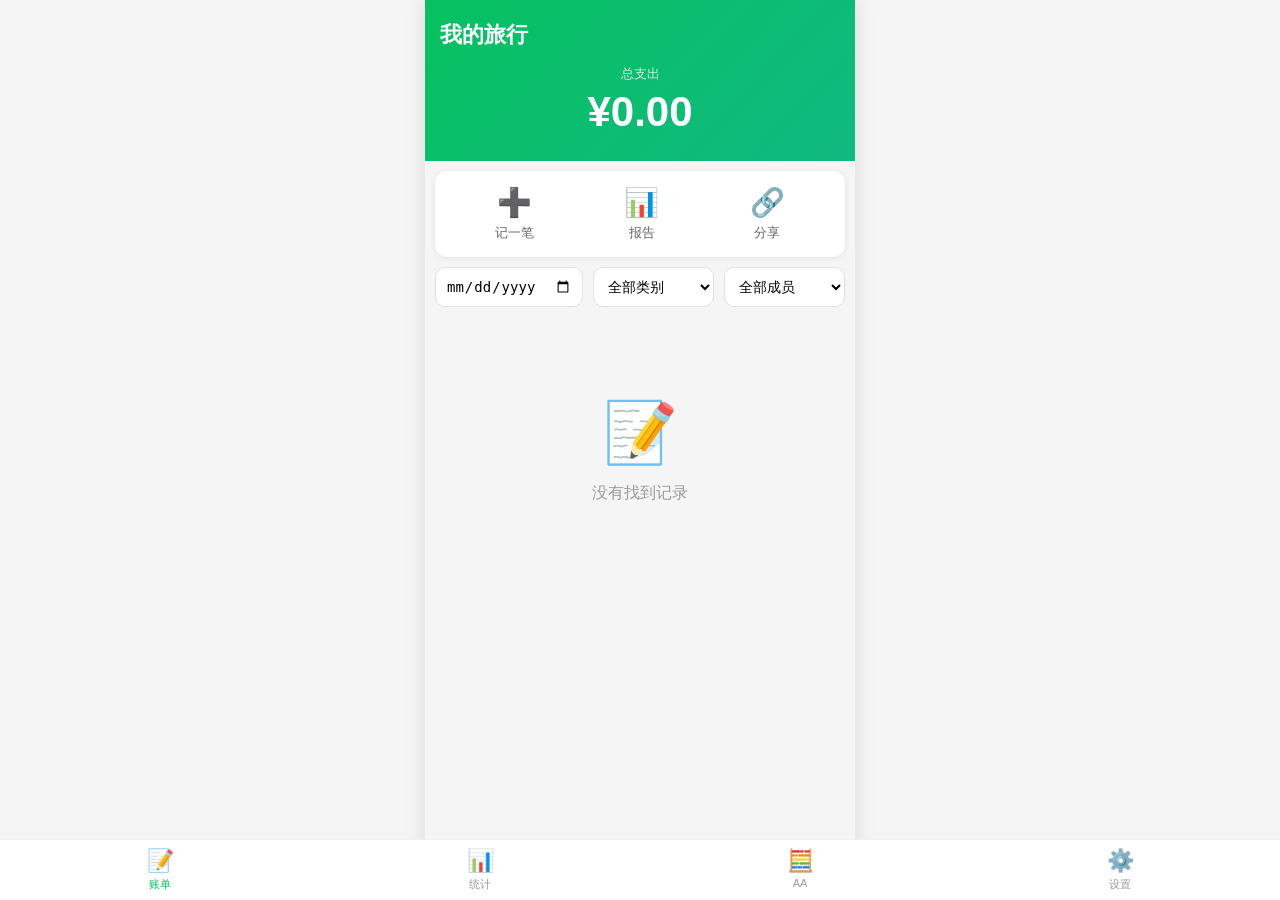
<file: index.html>
<!DOCTYPE html>
<html lang="zh-CN">
<head>
  <meta charset="UTF-8">
  <meta name="viewport" content="width=device-width, initial-scale=1.0, maximum-scale=1.0, user-scalable=no">
  <title>旅游记账</title>
  <link rel="stylesheet" href="css/style.css">
</head>
<body>
  <header class="header">
    <div class="trip-info">
      <h1 id="tripName">我的旅行</h1>
      <p id="tripDate"></p>
    </div>
    <div class="total-box">
      <span class="total-label">总支出</span>
      <span class="total-amount" id="totalAmount">¥0.00</span>
    </div>
  </header>

  <div class="quick-actions">
    <a href="add.html" class="action-btn">
      <span class="action-icon">➕</span>
      <span>记一笔</span>
    </a>
    <a href="report.html" class="action-btn">
      <span class="action-icon">📊</span>
      <span>报告</span>
    </a>
    <button class="action-btn" onclick="shareData()">
      <span class="action-icon">🔗</span>
      <span>分享</span>
    </button>
  </div>

  <div class="filter-bar">
    <input type="date" id="filterDate" onchange="loadBills()">
    <select id="filterCategory" onchange="loadBills()">
      <option value="">全部类别</option>
    </select>
    <select id="filterMember" onchange="loadBills()">
      <option value="">全部成员</option>
    </select>
  </div>

  <div class="bill-list" id="billList">
    <div class="empty-state">
      <span class="empty-icon">📝</span>
      <p>还没有记账哦</p>
      <p class="sub">点击上方"记一笔"开始记录</p>
    </div>
  </div>

  <nav class="tab-bar">
    <a href="index.html" class="tab-item active">
      <span>📝</span>
      <span>账单</span>
    </a>
    <a href="statistics.html" class="tab-item">
      <span>📊</span>
      <span>统计</span>
    </a>
    <a href="aa.html" class="tab-item">
      <span>🧮</span>
      <span>AA</span>
    </a>
    <a href="settings.html" class="tab-item">
      <span>⚙️</span>
      <span>设置</span>
    </a>
  </nav>

  <script src="js/app.js"></script>
  <script>
    initData();

    const settings = getSettings();
    document.getElementById('tripName').textContent = settings.tripName;
    document.getElementById('tripDate').textContent = settings.tripDate || '';

    // 初始化筛选选项
    const catSelect = document.getElementById('filterCategory');
    CATEGORIES.forEach(c => {
      const opt = document.createElement('option');
      opt.value = c.id;
      opt.textContent = c.name;
      catSelect.appendChild(opt);
    });

    const memberSelect = document.getElementById('filterMember');
    getMembers().forEach(m => {
      const opt = document.createElement('option');
      opt.value = m.name;
      opt.textContent = m.name;
      memberSelect.appendChild(opt);
    });

    function loadBills() {
      let bills = getBills();
      const filterDate = document.getElementById('filterDate').value;
      const filterCat = document.getElementById('filterCategory').value;
      const filterMember = document.getElementById('filterMember').value;

      if (filterDate) bills = bills.filter(b => b.date === filterDate);
      if (filterCat) bills = bills.filter(b => b.category === filterCat);
      if (filterMember) bills = bills.filter(b => b.payer === filterMember || b.members.includes(filterMember));

      const container = document.getElementById('billList');

      if (bills.length === 0) {
        container.innerHTML = `
          <div class="empty-state">
            <span class="empty-icon">📝</span>
            <p>没有找到记录</p>
          </div>`;
        document.getElementById('totalAmount').textContent = '¥0.00';
        return;
      }

      const grouped = {};
      let totalCNY = 0;

      bills.forEach(bill => {
        const cat = CATEGORIES.find(c => c.id === bill.category) || CATEGORIES[6];
        const cny = toCNY(bill.amount, bill.currency);
        totalCNY += cny;

        if (!grouped[bill.date]) {
          grouped[bill.date] = { date: bill.date, bills: [], dayTotal: 0 };
        }
        grouped[bill.date].bills.push({
          ...bill,
          catName: cat.name,
          catIcon: cat.icon,
          catColor: cat.color,
          symbol: CURRENCY_SYMBOLS[bill.currency]
        });
        grouped[bill.date].dayTotal += cny;
      });

      const sorted = Object.values(grouped).sort((a, b) => b.date.localeCompare(a.date));

      let html = '';
      sorted.forEach(day => {
        html += `
          <div class="day-header">
            <span>${day.date}</span>
            <span>¥${day.dayTotal.toFixed(2)}</span>
          </div>`;

        day.bills.forEach(bill => {
          html += `
            <div class="bill-item" onclick="location.href='add.html?mode=edit&id=${bill.id}'">
              <div class="bill-icon" style="background:${bill.catColor}">${bill.catIcon}</div>
              <div class="bill-info">
                <div class="bill-top">
                  <span class="bill-title">${bill.title}</span>
                  <span class="bill-amount">${bill.symbol}${bill.amount}</span>
                </div>
                <div class="bill-bottom">
                  <span class="tag">${bill.catName}</span>
                  ${bill.payer ? `<span class="tag green">${bill.payer}付</span>` : ''}
                  ${bill.members.length > 1 ? `<span class="tag green">${bill.members.length}人分摊</span>` : ''}
                </div>
              </div>
              <button class="delete-btn" onclick="event.stopPropagation(); deleteBill('${bill.id}')">🗑️</button>
            </div>`;
        });
      });

      container.innerHTML = html;
      document.getElementById('totalAmount').textContent = '¥' + totalCNY.toFixed(2);
    }

    function deleteBill(id) {
      if (!confirm('确定删除这条记录？')) return;
      DB.remove('bills', id);
      loadBills();
    }

    function shareData() {
      const bills = getBills();
      const total = bills.reduce((sum, b) => sum + toCNY(b.amount, b.currency), 0);
      const text = `【${settings.tripName}】
共 ${bills.length} 笔消费
总计 ¥${total.toFixed(2)}

（复制此消息分享）`;

      if (navigator.share) {
        navigator.share({ title: '旅游账单', text });
      } else {
        const input = document.createElement('textarea');
        input.value = text;
        document.body.appendChild(input);
        input.select();
        document.execCommand('copy');
        document.body.removeChild(input);
        alert('账单信息已复制，直接粘贴发给朋友！');
      }
    }

    loadBills();
  </script>
</body>
</html>
</file>
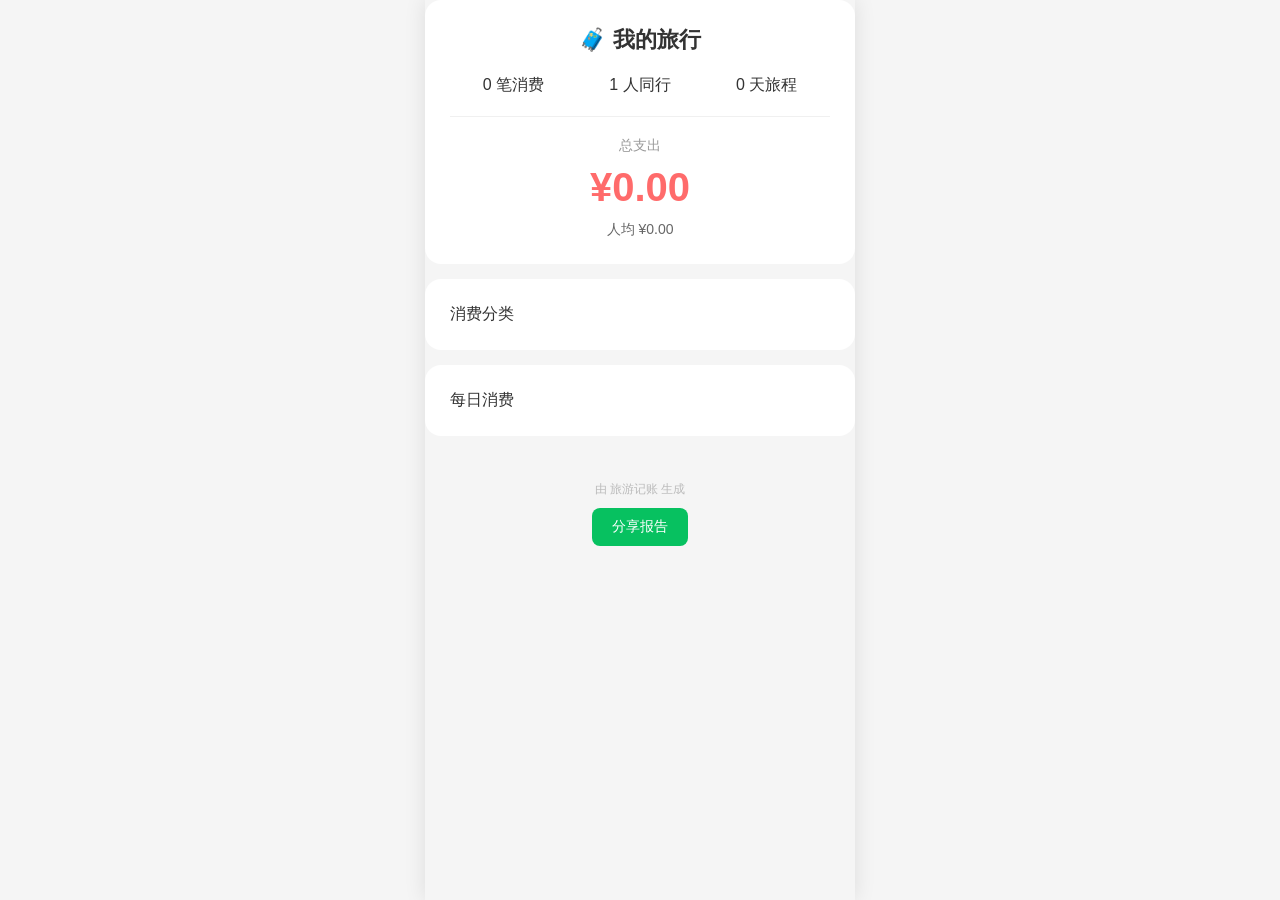
<file: report.html>
<!DOCTYPE html>
<html lang="zh-CN">
<head>
  <meta charset="UTF-8">
  <meta name="viewport" content="width=device-width, initial-scale=1.0, maximum-scale=1.0, user-scalable=no">
  <title>旅行报告 - 旅游记账</title>
  <link rel="stylesheet" href="css/style.css">
</head>
<body>
  <div class="container">
    <div class="report-card">
      <div class="report-header">
        <span class="report-title">🧳 <span id="tripName">我的旅行</span></span>
        <span class="report-date" id="tripDate"></span>
      </div>

      <div class="report-summary">
        <div class="summary-item">
          <span class="summary-number" id="totalCount">0</span>
          <span class="summary-label">笔消费</span>
        </div>
        <div class="summary-item">
          <span class="summary-number" id="memberCount">0</span>
          <span class="summary-label">人同行</span>
        </div>
        <div class="summary-item">
          <span class="summary-number" id="dayCount">0</span>
          <span class="summary-label">天旅程</span>
        </div>
      </div>

      <div style="height:1px; background:#f0f0f0; margin:20px 0;"></div>

      <div style="text-align:center;">
        <span style="font-size:14px; color:#999; display:block;">总支出</span>
        <span style="font-size:40px; font-weight:bold; color:#ff6b6b; display:block; margin:10px 0;">¥<span id="totalAmount">0.00</span></span>
        <span style="font-size:14px; color:#666;">人均 ¥<span id="avgAmount">0.00</span></span>
      </div>
    </div>

    <div class="report-card">
      <span class="card-title">消费分类</span>
      <div id="categoryChart"></div>
    </div>

    <div class="report-card">
      <span class="card-title">每日消费</span>
      <div id="dailyChart"></div>
    </div>

    <div class="report-card" id="memberChartCard" style="display:none;">
      <span class="card-title">成员支出</span>
      <div class="member-chart" id="memberChart"></div>
    </div>

    <div class="footer">
      <p>由 旅游记账 生成</p>
      <button onclick="shareReport()" style="margin-top:10px; padding:10px 20px; background:#07c160; color:white; border:none; border-radius:8px; font-size:14px;">分享报告</button>
    </div>
  </div>

  <script src="js/app.js"></script>
  <script>
    initData();

    function generateReport() {
      const bills = getBills();
      const members = getMembers();
      const settings = getSettings();

      document.getElementById('tripName').textContent = settings.tripName || '我的旅行';
      document.getElementById('tripDate').textContent = settings.tripDate || '';

      if (bills.length === 0) {
        document.getElementById('totalCount').textContent = '0';
        document.getElementById('memberCount').textContent = members.length;
        document.getElementById('dayCount').textContent = '0';
        document.getElementById('totalAmount').textContent = '0.00';
        document.getElementById('avgAmount').textContent = '0.00';
        return;
      }

      const totalCNY = bills.reduce((sum, b) => sum + toCNY(b.amount, b.currency), 0);
      const dates = [...new Set(bills.map(b => b.date))].sort();
      const avg = totalCNY / (members.length || 1);

      document.getElementById('totalCount').textContent = bills.length;
      document.getElementById('memberCount').textContent = members.length;
      document.getElementById('dayCount').textContent = dates.length;
      document.getElementById('totalAmount').textContent = totalCNY.toFixed(2);
      document.getElementById('avgAmount').textContent = avg.toFixed(2);

      // 分类图表
      const catStats = {};
      CATEGORIES.forEach(c => catStats[c.id] = { ...c, amount: 0 });
      bills.forEach(b => {
        if (catStats[b.category]) catStats[b.category].amount += toCNY(b.amount, b.currency);
      });

      const catData = Object.values(catStats).filter(c => c.amount > 0).sort((a, b) => b.amount - a.amount);
      const catTotal = catData.reduce((sum, c) => sum + c.amount, 0);

      document.getElementById('categoryChart').innerHTML = catData.map(c => `
        <div style="display:flex; align-items:center; margin-bottom:12px; gap:10px;">
          <div style="width:${Math.max((c.amount / catTotal) * 100, 4)}%; height:36px; background:${c.color}; border-radius:6px; display:flex; align-items:center; padding:0 10px; min-width:40px;">
            <span style="font-size:18px; margin-right:6px;">${c.icon}</span>
            <span style="font-size:12px; color:white; font-weight:500;">${c.name}</span>
          </div>
          <span style="font-size:13px; color:#666;">${Math.round((c.amount / catTotal) * 100)}%</span>
        </div>
      `).join('');

      // 每日图表
      const dailyStats = {};
      dates.forEach(d => dailyStats[d] = 0);
      bills.forEach(b => dailyStats[b.date] += toCNY(b.amount, b.currency));
      const maxDaily = Math.max(...Object.values(dailyStats));

      document.getElementById('dailyChart').innerHTML = dates.map(d => `
        <div style="display:flex; align-items:center; gap:10px; margin-bottom:10px;">
          <span style="font-size:12px; color:#999; width:60px;">${d.slice(5)}</span>
          <div style="flex:1; height:20px; background:#f0f0f0; border-radius:10px; overflow:hidden;">
            <div style="width:${maxDaily > 0 ? (dailyStats[d] / maxDaily) * 100 : 0}%; height:100%; background:#07c160; border-radius:10px;"></div>
          </div>
          <span style="font-size:13px; color:#333; width:70px; text-align:right;">¥${dailyStats[d].toFixed(0)}</span>
        </div>
      `).join('');

      // 成员图表
      if (members.length > 1) {
        document.getElementById('memberChartCard').style.display = 'block';
        const colors = ['#ff6b6b', '#4ecdc4', '#45b7d1', '#96ceb4', '#feca57', '#ff9ff3'];
        const memberPaid = {};
        members.forEach(m => memberPaid[m.name] = 0);
        bills.forEach(b => {
          if (memberPaid[b.payer] !== undefined) memberPaid[b.payer] += toCNY(b.amount, b.currency);
        });
        const maxPaid = Math.max(...Object.values(memberPaid), 1);

        document.getElementById('memberChart').innerHTML = members.map((m, i) => `
          <div class="member-bar-item">
            <div class="bar-wrapper">
              <div class="bar" style="height:${(memberPaid[m.name] / maxPaid) * 100}%; background:${colors[i % colors.length]};"></div>
            </div>
            <span class="member-bar-name">${m.name}</span>
            <span class="member-bar-amount">¥${memberPaid[m.name].toFixed(0)}</span>
          </div>
        `).join('');
      }
    }

    function shareReport() {
      const text = document.querySelector('.report-card').innerText;
      if (navigator.share) {
        navigator.share({ title: '旅行账单报告', text });
      } else {
        const textarea = document.createElement('textarea');
        textarea.value = text;
        document.body.appendChild(textarea);
        textarea.select();
        document.execCommand('copy');
        document.body.removeChild(textarea);
        alert('报告内容已复制，可以粘贴分享给朋友！');
      }
    }

    generateReport();
  </script>
</body>
</html>
</file>
<file: css/style.css>
* {
  margin: 0;
  padding: 0;
  box-sizing: border-box;
  -webkit-tap-highlight-color: transparent;
}

body {
  font-family: -apple-system, BlinkMacSystemFont, 'Segoe UI', Roboto, 'Helvetica Neue', Arial, sans-serif;
  background: #f5f5f5;
  color: #333;
  padding-bottom: 80px;
  -webkit-font-smoothing: antialiased;
}

/* 顶部 */
.header {
  background: linear-gradient(135deg, #07c160 0%, #10b981 100%);
  padding: 20px 15px;
  color: white;
}

.trip-info h1 {
  font-size: 22px;
  font-weight: bold;
}

.trip-info p {
  font-size: 13px;
  opacity: 0.9;
  margin-top: 5px;
}

.total-box {
  text-align: center;
  margin-top: 15px;
}

.total-label {
  font-size: 13px;
  opacity: 0.8;
  display: block;
}

.total-amount {
  font-size: 42px;
  font-weight: bold;
  display: block;
  margin: 5px 0;
}

/* 快捷操作 */
.quick-actions {
  display: flex;
  justify-content: space-around;
  background: white;
  padding: 15px;
  margin: 10px;
  border-radius: 12px;
  box-shadow: 0 1px 6px rgba(0,0,0,0.08);
}

.action-btn {
  display: flex;
  flex-direction: column;
  align-items: center;
  gap: 5px;
  text-decoration: none;
  color: #666;
  background: none;
  border: none;
  font-size: 13px;
  cursor: pointer;
}

.action-icon {
  font-size: 28px;
}

/* 筛选 */
.filter-bar {
  display: flex;
  gap: 10px;
  padding: 0 10px 10px;
}

.filter-bar input, .filter-bar select {
  flex: 1;
  padding: 10px;
  border: 1px solid #e0e0e0;
  border-radius: 10px;
  font-size: 14px;
  background: white;
  outline: none;
}

/* 账单列表 */
.bill-list {
  padding: 0 10px;
}

.empty-state {
  text-align: center;
  padding: 80px 20px;
  color: #999;
}

.empty-icon {
  font-size: 60px;
  display: block;
  margin-bottom: 15px;
}

.sub {
  font-size: 13px;
  margin-top: 5px;
}

.day-header {
  display: flex;
  justify-content: space-between;
  padding: 15px 5px 10px;
  font-size: 14px;
  color: #666;
  font-weight: 500;
}

.bill-item {
  display: flex;
  align-items: center;
  background: white;
  padding: 15px;
  margin-bottom: 10px;
  border-radius: 12px;
  box-shadow: 0 1px 4px rgba(0,0,0,0.04);
  cursor: pointer;
}

.bill-icon {
  width: 45px;
  height: 45px;
  border-radius: 50%;
  display: flex;
  align-items: center;
  justify-content: center;
  font-size: 22px;
  margin-right: 12px;
  flex-shrink: 0;
}

.bill-info {
  flex: 1;
}

.bill-top {
  display: flex;
  justify-content: space-between;
  align-items: center;
  margin-bottom: 6px;
}

.bill-title {
  font-size: 16px;
  font-weight: 500;
}

.bill-amount {
  font-size: 17px;
  color: #ff6b6b;
  font-weight: 600;
}

.bill-bottom {
  display: flex;
  gap: 8px;
  flex-wrap: wrap;
}

.tag {
  font-size: 11px;
  color: #999;
  background: #f5f5f5;
  padding: 3px 8px;
  border-radius: 4px;
}

.tag.green {
  color: #07c160;
  background: #e8f5e9;
}

.delete-btn {
  background: none;
  border: none;
  font-size: 20px;
  margin-left: 10px;
  cursor: pointer;
  padding: 5px;
}

/* 底部导航 */
.tab-bar {
  position: fixed;
  bottom: 0;
  left: 0;
  right: 0;
  display: flex;
  justify-content: space-around;
  background: white;
  border-top: 1px solid #f0f0f0;
  padding: 8px 0;
  z-index: 100;
}

.tab-item {
  display: flex;
  flex-direction: column;
  align-items: center;
  gap: 3px;
  text-decoration: none;
  color: #999;
  font-size: 11px;
}

.tab-item.active {
  color: #07c160;
}

.tab-item span:first-child {
  font-size: 22px;
}

/* 表单 */
.form-card {
  background: white;
  border-radius: 16px;
  padding: 20px;
  margin: 10px;
}

.amount-section {
  display: flex;
  align-items: center;
  border-bottom: 1px solid #f0f0f0;
  padding-bottom: 20px;
  margin-bottom: 20px;
}

.currency-picker {
  display: flex;
  align-items: center;
  gap: 5px;
  padding: 10px 15px;
  background: #f5f5f5;
  border-radius: 10px;
  margin-right: 15px;
  font-size: 24px;
  cursor: pointer;
}

.amount-input {
  flex: 1;
  font-size: 42px;
  font-weight: bold;
  border: none;
  outline: none;
  background: none;
}

.amount-input::placeholder {
  color: #ddd;
}

.section {
  margin-top: 20px;
}

.section h3 {
  font-size: 15px;
  color: #666;
  margin-bottom: 12px;
  font-weight: 500;
}

.section-header {
  display: flex;
  justify-content: space-between;
  align-items: center;
}

.sub {
  font-size: 12px;
  color: #999;
}

/* 类别网格 */
.category-grid {
  display: grid;
  grid-template-columns: repeat(4, 1fr);
  gap: 10px;
}

.category-item {
  display: flex;
  flex-direction: column;
  align-items: center;
  gap: 5px;
  padding: 12px 0;
  border-radius: 12px;
  cursor: pointer;
  transition: all 0.2s;
}

.category-item.active {
  background: #e8f5e9;
  transform: scale(1.05);
}

.category-icon {
  width: 48px;
  height: 48px;
  border-radius: 50%;
  display: flex;
  align-items: center;
  justify-content: center;
  font-size: 24px;
}

.category-item span {
  font-size: 12px;
  color: #666;
}

.category-item.active span {
  color: #07c160;
  font-weight: 500;
}

/* 输入列表 */
.input-list {
  background: #f8f8f8;
  border-radius: 12px;
  overflow: hidden;
}

.input-item {
  display: flex;
  align-items: center;
  padding: 14px 15px;
  border-bottom: 1px solid #f0f0f0;
}

.input-item:last-child {
  border-bottom: none;
}

.input-item label {
  width: 70px;
  font-size: 14px;
  color: #666;
  flex-shrink: 0;
}

.input-item input {
  flex: 1;
  font-size: 14px;
  border: none;
  background: none;
  text-align: right;
  outline: none;
}

/* 成员标签 */
.member-list {
  display: flex;
  flex-wrap: wrap;
  gap: 10px;
}

.member-tag {
  padding: 10px 20px;
  background: #f5f5f5;
  border-radius: 20px;
  font-size: 14px;
  color: #666;
  cursor: pointer;
  transition: all 0.2s;
  border: none;
}

.member-tag.active {
  background: #07c160;
  color: white;
}

.add-tag {
  border: 1px dashed #ccc;
  background: transparent;
}

.split-preview {
  margin-top: 12px;
  padding: 12px;
  background: #e8f5e9;
  border-radius: 10px;
  text-align: center;
  color: #07c160;
  font-size: 14px;
}

/* 按钮 */
.save-btn {
  width: 100%;
  margin-top: 30px;
  padding: 15px;
  background: #07c160;
  color: white;
  border: none;
  border-radius: 12px;
  font-size: 16px;
  font-weight: 500;
  cursor: pointer;
}

.save-btn:active {
  opacity: 0.9;
}

.delete-btn {
  width: 100%;
  margin-top: 12px;
  padding: 15px;
  background: #ff6b6b;
  color: white;
  border: none;
  border-radius: 12px;
  font-size: 14px;
  cursor: pointer;
}

/* 弹窗 */
.modal {
  position: fixed;
  top: 0;
  left: 0;
  right: 0;
  bottom: 0;
  z-index: 1000;
}

.modal-mask {
  position: absolute;
  width: 100%;
  height: 100%;
  background: rgba(0,0,0,0.5);
}

.modal-content {
  position: absolute;
  bottom: 0;
  left: 0;
  right: 0;
  background: white;
  border-radius: 20px 20px 0 0;
  max-height: 70vh;
  overflow-y: auto;
}

.modal-header {
  display: flex;
  justify-content: space-between;
  align-items: center;
  padding: 20px;
  border-bottom: 1px solid #f0f0f0;
}

.modal-header span {
  font-size: 20px;
  color: #999;
  cursor: pointer;
}

.currency-list {
  padding-bottom: 30px;
}

.currency-item {
  display: flex;
  align-items: center;
  padding: 18px 20px;
  border-bottom: 1px solid #f8f8f8;
  cursor: pointer;
}

.currency-item:active {
  background: #f5f5f5;
}

.currency-symbol {
  font-size: 24px;
  margin-right: 15px;
  width: 40px;
}

.currency-name {
  flex: 1;
  font-size: 15px;
}

.currency-code {
  font-size: 13px;
  color: #999;
}

/* 统计页面 */
.total-card {
  background: white;
  border-radius: 16px;
  padding: 30px;
  text-align: center;
  margin-bottom: 15px;
}

.total-card .label {
  font-size: 14px;
  color: #999;
  display: block;
}

.total-card .value {
  font-size: 40px;
  font-weight: bold;
  color: #ff6b6b;
  margin: 10px 0;
  display: block;
}

.total-card .count {
  font-size: 13px;
  color: #999;
}

.category-list {
  background: white;
  border-radius: 16px;
  padding: 15px;
}

.category-row {
  display: flex;
  align-items: center;
  padding: 15px 10px;
  border-bottom: 1px solid #f8f8f8;
}

.category-row:last-child {
  border-bottom: none;
}

/* AA页面 */
.summary-card {
  background: linear-gradient(135deg, #667eea 0%, #764ba2 100%);
  border-radius: 16px;
  padding: 25px;
  color: white;
  margin-bottom: 15px;
}

.summary-title {
  font-size: 18px;
  font-weight: 500;
  display: block;
  margin-bottom: 20px;
}

.summary-stats {
  display: flex;
  justify-content: space-around;
}

.member-card {
  background: white;
  border-radius: 16px;
  padding: 20px;
  margin-bottom: 12px;
}

.member-header {
  display: flex;
  align-items: center;
  margin-bottom: 15px;
}

.avatar {
  width: 45px;
  height: 45px;
  border-radius: 50%;
  display: flex;
  align-items: center;
  justify-content: center;
  color: white;
  font-size: 18px;
  font-weight: 500;
  margin-right: 12px;
  flex-shrink: 0;
}

.avatar.small {
  width: 36px;
  height: 36px;
  font-size: 14px;
}

.member-info {
  flex: 1;
}

.member-name {
  font-size: 16px;
  font-weight: 500;
  display: block;
}

.member-detail {
  font-size: 12px;
  color: #999;
  margin-top: 4px;
  display: block;
}

.balance {
  font-size: 22px;
  font-weight: bold;
}

.balance.positive {
  color: #07c160;
}

.balance.negative {
  color: #ff6b6b;
}

.transfer-list {
  background: white;
  border-radius: 16px;
  padding: 15px;
}

.transfer-item {
  display: flex;
  align-items: center;
  justify-content: space-between;
  padding: 15px 10px;
  border-bottom: 1px solid #f8f8f8;
}

.transfer-from, .transfer-to {
  display: flex;
  align-items: center;
  gap: 8px;
  font-size: 14px;
  flex: 1;
}

.transfer-to {
  justify-content: flex-end;
}

.transfer-arrow {
  text-align: center;
  padding: 0 15px;
}

.transfer-arrow .amount {
  font-size: 16px;
  color: #ff6b6b;
  font-weight: 600;
  display: block;
}

/* 设置页面 */
.danger-zone {
  margin-top: 40px;
  padding-top: 20px;
  border-top: 1px solid #f0f0f0;
}

.danger-btn {
  width: 100%;
  padding: 15px;
  background: #ff6b6b;
  color: white;
  border: none;
  border-radius: 12px;
  font-size: 14px;
  cursor: pointer;
}

/* 报告页面 */
.report-card {
  background: white;
  border-radius: 16px;
  padding: 25px;
  margin-bottom: 15px;
}

.report-header {
  text-align: center;
  margin-bottom: 20px;
}

.report-title {
  font-size: 22px;
  font-weight: bold;
  display: block;
}

.report-date {
  font-size: 14px;
  color: #999;
  margin-top: 5px;
  display: block;
}

.report-summary {
  display: flex;
  justify-content: space-around;
  margin-bottom: 20px;
}

.chart-container {
  margin-top: 20px;
}

.bar-chart {
  display: flex;
  justify-content: space-around;
  align-items: flex-end;
  height: 200px;
  padding-top: 10px;
}

.bar-item {
  display: flex;
  flex-direction: column;
  align-items: center;
  flex: 1;
}

.bar-wrapper {
  width: 40px;
  height: 160px;
  display: flex;
  align-items: flex-end;
  justify-content: center;
}

.bar {
  width: 100%;
  border-radius: 6px 6px 0 0;
  transition: height 0.5s;
}

.bar-date {
  font-size: 11px;
  color: #999;
  margin-top: 8px;
}

.bar-amount {
  font-size: 11px;
  color: #666;
  margin-top: 3px;
}

.footer {
  text-align: center;
  padding: 30px;
  color: #bbb;
  font-size: 12px;
}

/* 响应式 */
@media (min-width: 768px) {
  body {
    max-width: 430px;
    margin: 0 auto;
    box-shadow: 0 0 20px rgba(0,0,0,0.1);
    min-height: 100vh;
  }
}
</file>
